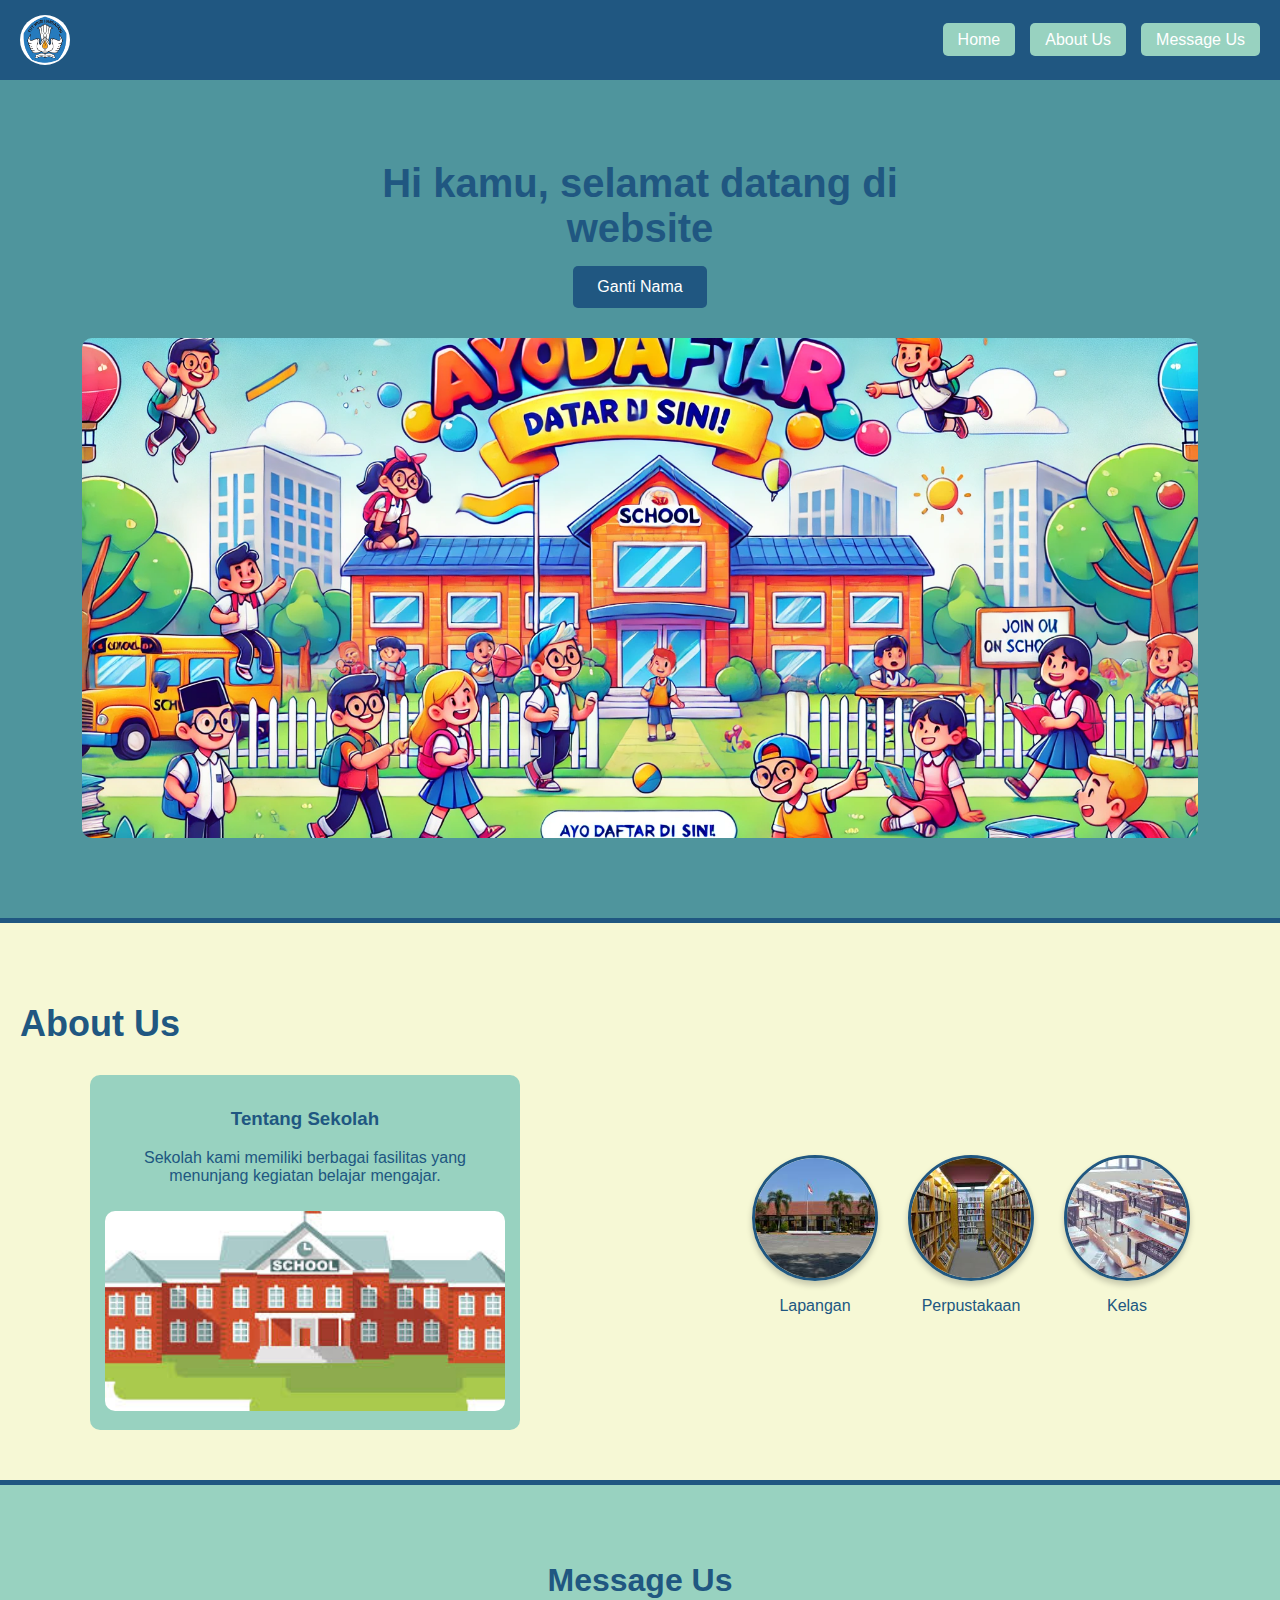
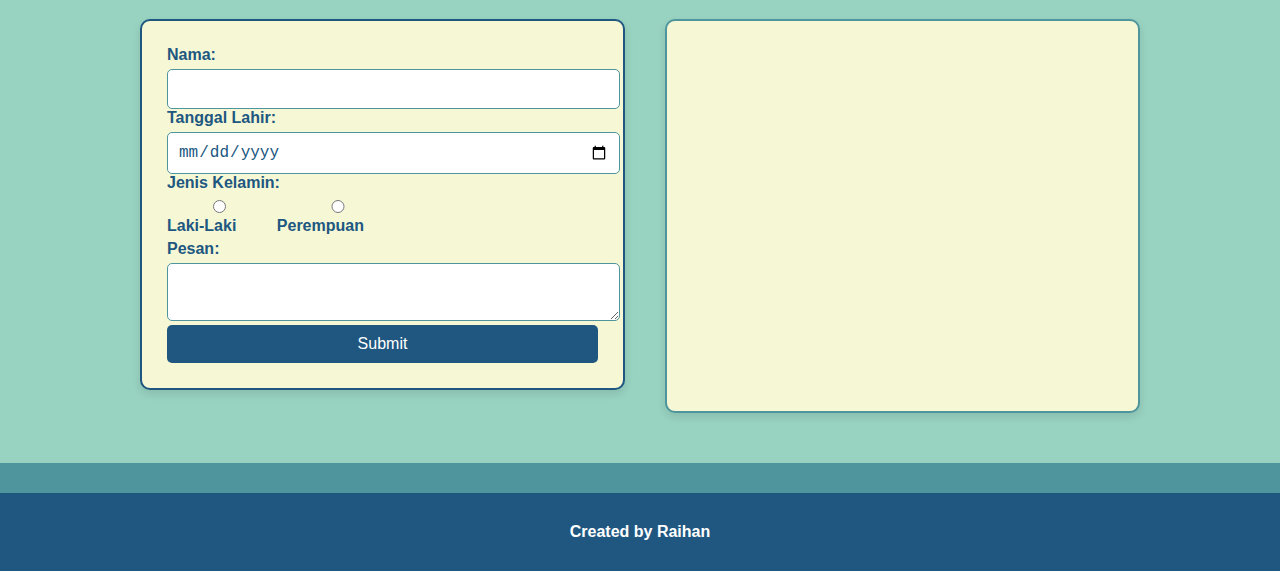
<file: index.html>
<!DOCTYPE html>
<html lang="en">
<head>
    <meta charset="UTF-8">
    <meta name="viewport" content="width=device-width, initial-scale=1.0">
    <title>Raihan Project</title>
    <link rel="stylesheet" href="CSS/style.css">
</head>
<body>

    <!-- NAVBAR -->
    <div class="header">
        <img src="content/logo sekolah.png" alt="Logo" height="50">
        <nav class="nav">
            <ul>
                <li><a href="#">Home</a></li>
                <li><a href="#fasilitas">About Us</a></li>
                <li><a href="#message">Message Us</a></li>
            </ul>
        </nav>
    </div> 

    <!-- MAIN CONTENT -->
    <div class="main">
        <div class="text">
            <h1>Hi <span id="name">kamu</span>, selamat datang di website</h1>
            <button id="tombol" class="tombol">Ganti Nama</button>
        </div>
        <div class="slideshow-container">
            <img class="slide" src="content/banner1.webp" alt="Banner 1">
            <img class="slide" src="content/banner2.webp" alt="Banner 2">
            <img class="slide" src="content/banner 3.webp" alt="Banner 3">
        </div>    
    </div>

    <!-- ABOUT US / FASILITAS -->
    <div id="fasilitas" class="fasilitas">
        <h2>About Us</h2>
        <div class="fasilitas-container">
            
            <!-- Informasi Sekolah -->
            <div class="info-sekolah">
                <h3>Tentang Sekolah</h3>
                <p>Sekolah kami memiliki berbagai fasilitas yang menunjang kegiatan belajar mengajar.</p>
                <img src="content/anu.jpg" width="300px" height="200px" alt="Gambar Sekolah">
            </div>
    
            <!-- Fasilitas Sekolah -->
            <div class="fasilitas-list">
                <div class="foto">
                    <img src="content/lapamgan.jpg" width="100px" height="100px" class="fasilitas-img" data-info="Lapangan luas untuk kegiatan olahraga.">
                    <p>Lapangan</p>
                    <p class="info-text"></p>
                </div>
                <div class="foto">
                    <img src="content/perpus.jpg" width="100px" height="100px" class="fasilitas-img" data-info="Perpustakaan dengan koleksi buku lengkap.">
                    <p>Perpustakaan</p>
                    <p class="info-text"></p>
                </div>
                <div class="foto">
                    <img src="content/kelas.jpg" width="100px" height="100px" class="fasilitas-img" data-info="Ruang kelas yang nyaman dan kondusif.">
                    <p>Kelas</p>
                    <p class="info-text"></p>
                </div>
            </div>
        </div>
    </div>

    <!-- MESSAGE US -->
    <section id="message" class="message-us">
        <h2 class="message-title">Message Us</h2>
        <div class="message-container">
            <form id="messageForm">
                <label for="letName">Nama:</label>
                <input type="text" id="letName" required>
            
                <label for="birthdate">Tanggal Lahir:</label>
                <input type="date" id="birthdate" required>
            
                <label>Jenis Kelamin:</label>
                <div class="radio-group">
                    <label><input type="radio" name="gender" value="Laki-Laki"> Laki-Laki</label>
                    <label><input type="radio" name="gender" value="Perempuan"> Perempuan</label>
                </div>                
            
                <label for="messageText">Pesan:</label>
                <textarea id="messageText" required></textarea>
            
                <button type="submit">Submit</button>
            </form>
    
            <div class="message-output" id="messageOutput"></div>
        </div>
    </section>

    <!-- FOOTER -->
    <div class="footer">
        Created by Raihan
    </div>

    <script src="js/script.js"></script>
</body>
</html>
</file>
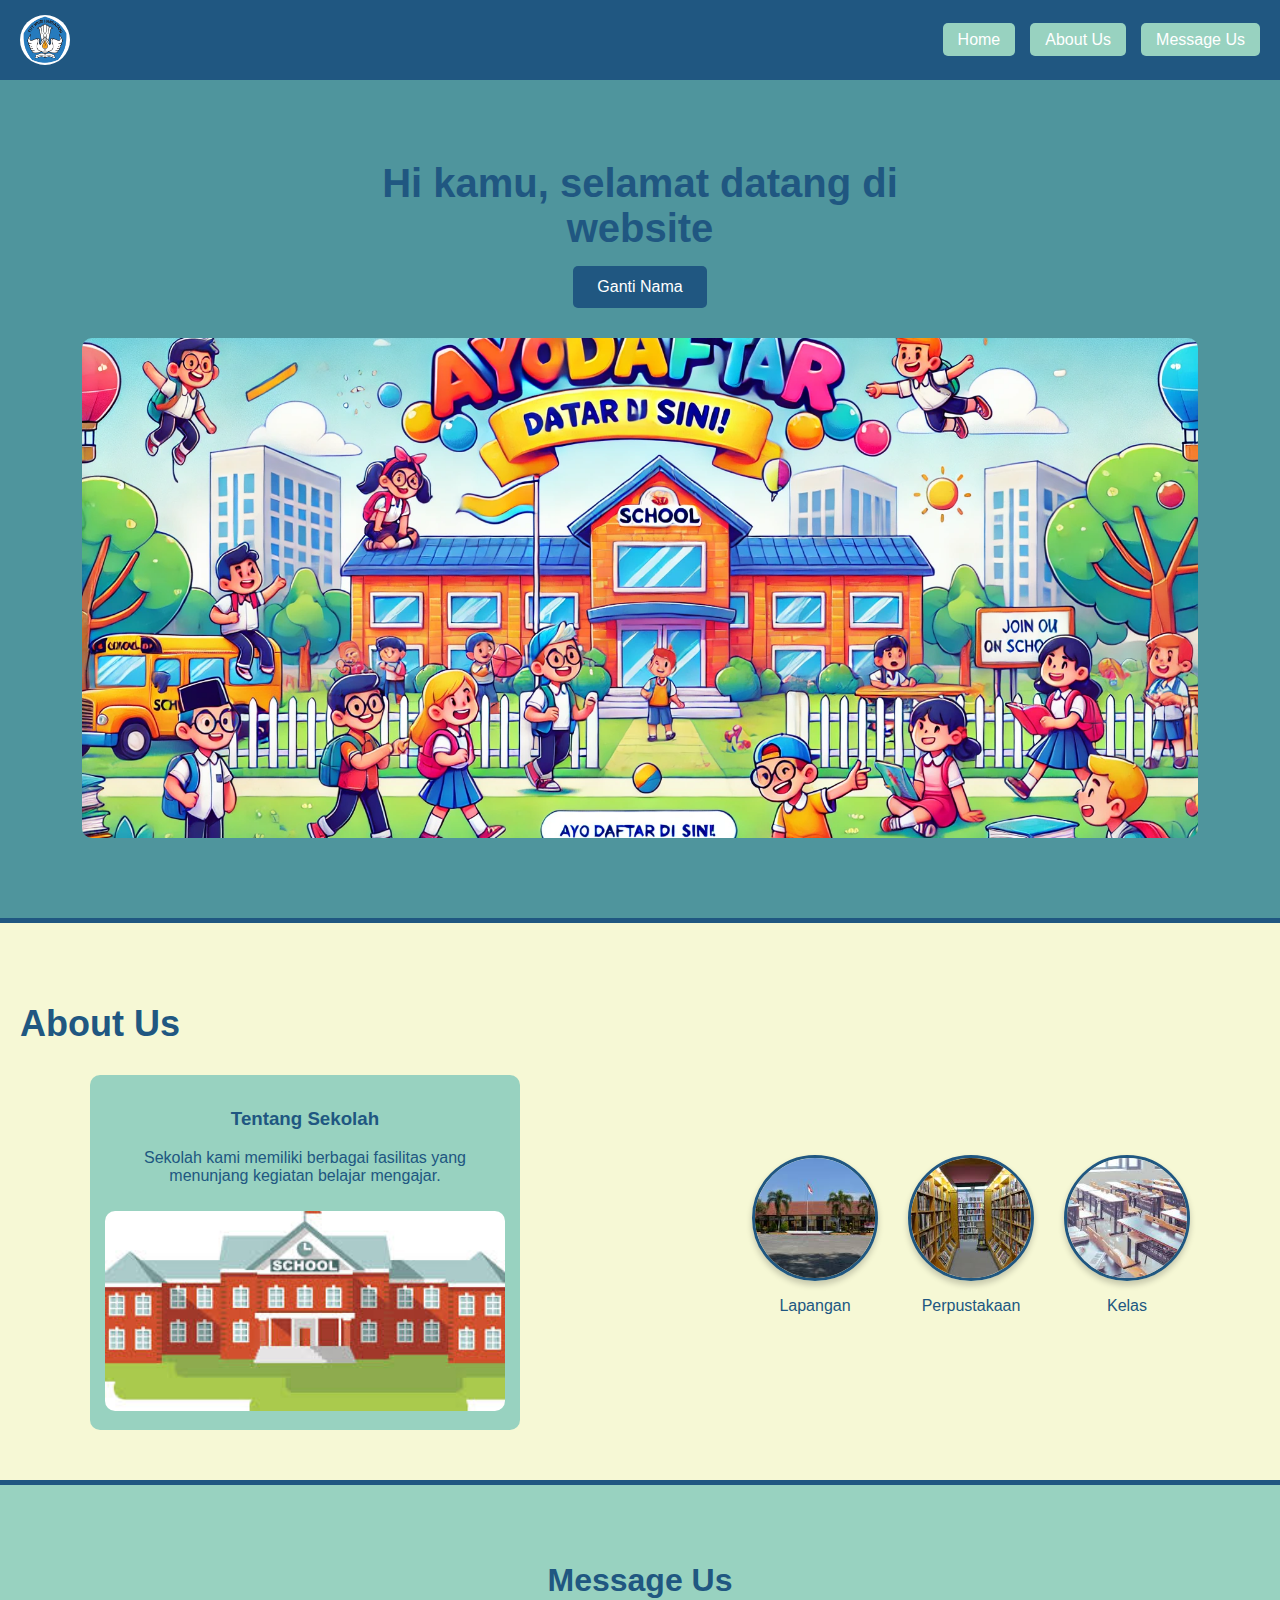
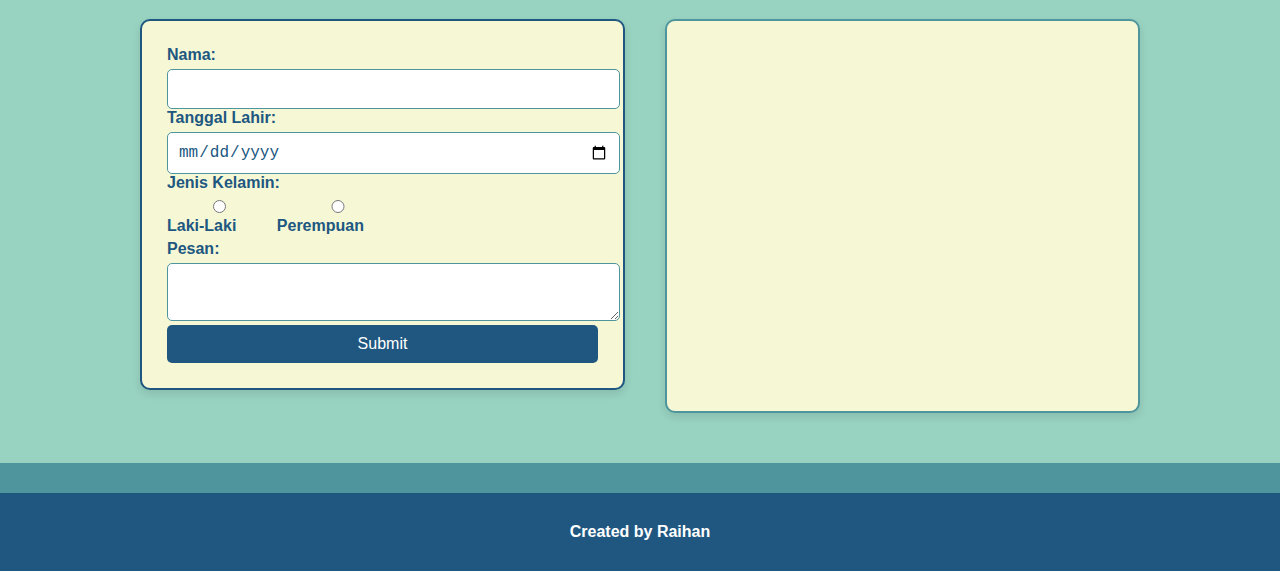
<file: 03-mar-25-Raihrryy/index.html>
<!DOCTYPE html>
<html lang="en">
<head>
    <meta charset="UTF-8">
    <meta name="viewport" content="width=device-width, initial-scale=1.0">
    <title>Raihan Project</title>
    <link rel="stylesheet" href="CSS/style.css">
</head>
<body>

    <!-- NAVBAR -->
    <div class="header">
        <img src="content/logo sekolah.png" alt="Logo" height="50">
        <nav class="nav">
            <ul>
                <li><a href="#">Home</a></li>
                <li><a href="#fasilitas">About Us</a></li>
                <li><a href="#message">Message Us</a></li>
            </ul>
        </nav>
    </div> 

    <!-- MAIN CONTENT -->
    <div class="main">
        <div class="text">
            <h1>Hi <span id="name">kamu</span>, selamat datang di website</h1>
            <button id="tombol" class="tombol">Ganti Nama</button>
        </div>
        <div class="slideshow-container">
            <img class="slide" src="content/banner1.webp" alt="Banner 1">
            <img class="slide" src="content/banner2.webp" alt="Banner 2">
            <img class="slide" src="content/banner 3.webp" alt="Banner 3">
        </div>    
    </div>

    <!-- ABOUT US / FASILITAS -->
    <div id="fasilitas" class="fasilitas">
        <h2>About Us</h2>
        <div class="fasilitas-container">
            
            <!-- Informasi Sekolah -->
            <div class="info-sekolah">
                <h3>Tentang Sekolah</h3>
                <p>Sekolah kami memiliki berbagai fasilitas yang menunjang kegiatan belajar mengajar.</p>
                <img src="content/anu.jpg" width="300px" height="200px" alt="Gambar Sekolah">
            </div>
    
            <!-- Fasilitas Sekolah -->
            <div class="fasilitas-list">
                <div class="foto">
                    <img src="content/lapamgan.jpg" width="100px" height="100px" class="fasilitas-img" data-info="Lapangan luas untuk kegiatan olahraga.">
                    <p>Lapangan</p>
                    <p class="info-text"></p>
                </div>
                <div class="foto">
                    <img src="content/perpus.jpg" width="100px" height="100px" class="fasilitas-img" data-info="Perpustakaan dengan koleksi buku lengkap.">
                    <p>Perpustakaan</p>
                    <p class="info-text"></p>
                </div>
                <div class="foto">
                    <img src="content/kelas.jpg" width="100px" height="100px" class="fasilitas-img" data-info="Ruang kelas yang nyaman dan kondusif.">
                    <p>Kelas</p>
                    <p class="info-text"></p>
                </div>
            </div>
        </div>
    </div>

    <!-- MESSAGE US -->
    <section id="message" class="message-us">
        <h2 class="message-title">Message Us</h2>
        <div class="message-container">
            <form id="messageForm">
                <label for="letName">Nama:</label>
                <input type="text" id="letName" required>
            
                <label for="birthdate">Tanggal Lahir:</label>
                <input type="date" id="birthdate" required>
            
                <label>Jenis Kelamin:</label>
                <div class="radio-group">
                    <label><input type="radio" name="gender" value="Laki-Laki"> Laki-Laki</label>
                    <label><input type="radio" name="gender" value="Perempuan"> Perempuan</label>
                </div>                
            
                <label for="messageText">Pesan:</label>
                <textarea id="messageText" required></textarea>
            
                <button type="submit">Submit</button>
            </form>
    
            <div class="message-output" id="messageOutput"></div>
        </div>
    </section>

    <!-- FOOTER -->
    <div class="footer">
        Created by Raihan
    </div>

    <script src="js/script.js"></script>
</body>
</html>
</file>
<file: CSS/style.css>
/* -------------------- GENERAL STYLE -------------------- */
body {
    font-family: 'Arial', sans-serif;
    background-color: #4F959D; 
    margin: 0;
    padding: 0;
    color: #205781; 
}

/* -------------------- NAVBAR -------------------- */
.header {
    display: flex;
    justify-content: space-between;
    align-items: center;
    padding: 15px 20px;
    background-color: #205781; 
    border-bottom: 4px solid #4F959D; 
}

.header img {
    width: 50px;
    height: 50px;
    border-radius: 50%;
}

.nav ul {
    list-style: none;
    display: flex;
    gap: 15px;
    padding: 0;
}

.nav ul li {
    display: inline;
}

.nav ul li a {
    text-decoration: none;
    color: white;
    padding: 8px 15px;
    border-radius: 5px;
    background-color: #98D2C0; 
    transition: background 0.3s;
}

.nav ul li a:hover {
    background-color: #4F959D;
}

/* -------------------- MAIN CONTENT -------------------- */
.main {
    background-color: #4F959D; 
    padding: 50px 20px;
    text-align: center;
    border-bottom: 5px solid #205781; 
}

.text {
    max-width: 600px;
    margin: auto;
}

.main h1 {
    font-size: 40px;
    margin-bottom: 15px;
    color: #205781; 
}

.tombol {
    padding: 12px 24px;
    background: #205781; 
    color: white;
    font-size: 16px;
    border: none;
    border-radius: 5px;
    cursor: pointer;
    transition: background 0.3s;
}

.tombol:hover {
    background: #4F959D;
}

/* -------------------- SLIDESHOW -------------------- */
.slideshow-container {
    width: 90%; 
    max-width: 1200px; 
    height: 500px; 
    overflow: hidden;
    position: relative;
    margin: 30px auto; 
    display: flex;
    justify-content: center;
    align-items: center;
    border-radius: 10px;
}

.slide {
    width: 100%;
    height: 100%;
    object-fit: cover;
    position: absolute;
    opacity: 0;
    transition: opacity 1s ease-in-out;
}

.slide.active {
    opacity: 1;
}


/* -------------------- OUR FACILITATION -------------------- */
.fasilitas {
    background-color: #F6F8D5; 
    padding: 50px 20px;
}

h2 {
    font-size: 36px;
    font-weight: bold;
    color: #205781; 
}

.fasilitas-container {
    display: flex;
    justify-content: space-between;
    align-items: center;
    max-width: 1100px;
    margin: auto;
    gap: 50px;
}

.info-sekolah {
    max-width: 400px;
    text-align: center;
    background: #98D2C0; 
    padding: 15px;
    border-radius: 10px;
    color: #205781;
}

.info-sekolah img {
    width: 100%;
    border-radius: 10px;
    margin-top: 10px;
}

.fasilitas-list {
    display: flex;
    justify-content: center; 
    gap: 30px; 
    flex-wrap: wrap; 
}

.foto {
    display: flex;
    flex-direction: column;
    align-items: center; 
    text-align: center;
}

.foto img {
    width: 120px; 
    height: 120px; 
    border-radius: 50%; 
    object-fit: cover; 
    border: 3px solid #205781; 
    box-shadow: 0 4px 6px rgba(0, 0, 0, 0.2); 
    transition: transform 0.3s ease-in-out;
}

.foto img:hover {
    transform: scale(1.1); 
}

.info-text {
    font-size: 14px;
    font-style: italic;
    color: #205781;
    margin-top: 5px;
}

/* -------------------- MESSAGE US -------------------- */
.message-us {
    background-color: #98D2C0;
    padding: 50px 20px;
    text-align: center;
    border-top: 5px solid #205781;
}

.message-title {
    font-size: 32px;
    font-weight: bold;
    color: #205781;
    margin-bottom: 20px;
}

/* CONTAINER FORM & OUTPUT MESSAGE */
.message-container {
    display: flex;
    justify-content: center; 
    align-items: flex-start;
    max-width: 1000px; 
    margin: 0 auto;
    gap: 40px; 
    flex-wrap: wrap;
}

/* FORM STYLE */
form {
    flex: 1;
    width: 100%;
    max-width: 500px; 
    padding: 25px;
    background: #F6F8D5;
    border-radius: 10px;
    border: 2px solid #205781;
    text-align: left;
    box-shadow: 0 4px 8px rgba(0, 0, 0, 0.1);
}

/* STYLE LABEL */
form label {
    font-weight: bold;
    color: #205781;
    display: block; 
    margin-bottom: 5px;
}

/* INPUT & TEXTAREA STYLE */
form input,
form textarea {
    width: 100%;
    padding: 10px;
    border: 1px solid #4F959D;
    border-radius: 5px;
    font-size: 16px;
    background: white;
    color: #205781;
    transition: 0.3s;
}

form input:focus,
form textarea:focus {
    border-color: #205781;
    outline: none;
    box-shadow: 0 0 5px rgba(32, 87, 129, 0.5);
}

/* RADIO BUTTON STYLE */
.radio-group {
    display: flex;
    gap: 15px;
    align-items: center;
}

/* BUTTON STYLE */
form button {
    width: 100%;
    padding: 10px;
    background: #205781;
    color: white;
    font-size: 16px;
    border: none;
    border-radius: 5px;
    cursor: pointer;
    transition: 0.3s;
}

form button:hover {
    background: #154360;
}

/* OUTPUT MESSAGE STYLE */
.message-output {
    flex: 1;
    max-width: 450px;
    min-height: 350px;
    padding: 20px;
    font-size: 18px;
    border: 2px solid #4F959D;
    background: #F6F8D5;
    border-radius: 10px;
    text-align: left;
    box-shadow: 0 4px 8px rgba(0, 0, 0, 0.1);
}

/* -------------------- PEMBATAS (DIVIDER) -------------------- */
.section-divider {
    width: 80%;
    max-width: 1000px;
    height: 1px; 
    background: linear-gradient(to right, #205781, transparent, #205781);
    border-radius: 1px;
    margin: 1px auto; 
}


/* -------------------- FOOTER -------------------- */
.footer {
    text-align: center;
    padding: 30px;
    background-color: #205781; 
    color: white;
    margin-top: 30px;
    font-weight: bold;
}

/* -------------------- RESPONSIVE DESIGN -------------------- */

/* Tablet (Lebar max 1024px) */
@media screen and (max-width: 1024px) {
    .header {
        flex-direction: column;
        align-items: center;
        text-align: center;
    }

    .nav ul {
        flex-direction: column;
        gap: 10px;
    }

    .fasilitas-container {
        flex-direction: column;
        align-items: center;
    }

    .message-container {
        flex-direction: column;
        align-items: center;
    }

    form,
    .message-output {
        width: 80%;
    }
}

/* HP (Lebar max 768px) */
@media screen and (max-width: 768px) {
    .slideshow-container {
        height: 250px;
    }

    .slide {
        height: 250px;
    }

    .main h1 {
        font-size: 28px;
    }

    .tombol {
        width: 100%;
    }

    .fasilitas-list {
        flex-direction: column;
        gap: 20px;
    }

    .message-container {
        width: 100%;
        padding: 10px;
    }

    form,
    .message-output {
        width: 90%;
    }
}

/* Layar Kecil (Lebar max 480px) */
@media screen and (max-width: 480px) {
    .main h1 {
        font-size: 24px;
    }

    .tombol {
        font-size: 14px;
    }

    .banner-container {
        height: 200px;
    }

    .slide {
        height: 200px;
    }

    .message-container {
        width: 100%;
    }

    form,
    .message-output {
        width: 100%;
    }
}
</file>
<file: 03-mar-25-Raihrryy/CSS/style.css>
/* -------------------- GENERAL STYLE -------------------- */
body {
    font-family: 'Arial', sans-serif;
    background-color: #4F959D; 
    margin: 0;
    padding: 0;
    color: #205781; 
}

/* -------------------- NAVBAR -------------------- */
.header {
    display: flex;
    justify-content: space-between;
    align-items: center;
    padding: 15px 20px;
    background-color: #205781; 
    border-bottom: 4px solid #4F959D; 
}

.header img {
    width: 50px;
    height: 50px;
    border-radius: 50%;
}

.nav ul {
    list-style: none;
    display: flex;
    gap: 15px;
    padding: 0;
}

.nav ul li {
    display: inline;
}

.nav ul li a {
    text-decoration: none;
    color: white;
    padding: 8px 15px;
    border-radius: 5px;
    background-color: #98D2C0; 
    transition: background 0.3s;
}

.nav ul li a:hover {
    background-color: #4F959D;
}

/* -------------------- MAIN CONTENT -------------------- */
.main {
    background-color: #4F959D; 
    padding: 50px 20px;
    text-align: center;
    border-bottom: 5px solid #205781; 
}

.text {
    max-width: 600px;
    margin: auto;
}

.main h1 {
    font-size: 40px;
    margin-bottom: 15px;
    color: #205781; 
}

.tombol {
    padding: 12px 24px;
    background: #205781; 
    color: white;
    font-size: 16px;
    border: none;
    border-radius: 5px;
    cursor: pointer;
    transition: background 0.3s;
}

.tombol:hover {
    background: #4F959D;
}

/* -------------------- SLIDESHOW -------------------- */
.slideshow-container {
    width: 90%; 
    max-width: 1200px; 
    height: 500px; 
    overflow: hidden;
    position: relative;
    margin: 30px auto; 
    display: flex;
    justify-content: center;
    align-items: center;
    border-radius: 10px;
}

.slide {
    width: 100%;
    height: 100%;
    object-fit: cover;
    position: absolute;
    opacity: 0;
    transition: opacity 1s ease-in-out;
}

.slide.active {
    opacity: 1;
}


/* -------------------- OUR FACILITATION -------------------- */
.fasilitas {
    background-color: #F6F8D5; 
    padding: 50px 20px;
}

h2 {
    font-size: 36px;
    font-weight: bold;
    color: #205781; 
}

.fasilitas-container {
    display: flex;
    justify-content: space-between;
    align-items: center;
    max-width: 1100px;
    margin: auto;
    gap: 50px;
}

.info-sekolah {
    max-width: 400px;
    text-align: center;
    background: #98D2C0; 
    padding: 15px;
    border-radius: 10px;
    color: #205781;
}

.info-sekolah img {
    width: 100%;
    border-radius: 10px;
    margin-top: 10px;
}

.fasilitas-list {
    display: flex;
    justify-content: center; 
    gap: 30px; 
    flex-wrap: wrap; 
}

.foto {
    display: flex;
    flex-direction: column;
    align-items: center; 
    text-align: center;
}

.foto img {
    width: 120px; 
    height: 120px; 
    border-radius: 50%; 
    object-fit: cover; 
    border: 3px solid #205781; 
    box-shadow: 0 4px 6px rgba(0, 0, 0, 0.2); 
    transition: transform 0.3s ease-in-out;
}

.foto img:hover {
    transform: scale(1.1); 
}

.info-text {
    font-size: 14px;
    font-style: italic;
    color: #205781;
    margin-top: 5px;
}

/* -------------------- MESSAGE US -------------------- */
.message-us {
    background-color: #98D2C0;
    padding: 50px 20px;
    text-align: center;
    border-top: 5px solid #205781;
}

.message-title {
    font-size: 32px;
    font-weight: bold;
    color: #205781;
    margin-bottom: 20px;
}

/* CONTAINER FORM & OUTPUT MESSAGE */
.message-container {
    display: flex;
    justify-content: center; 
    align-items: flex-start;
    max-width: 1000px; 
    margin: 0 auto;
    gap: 40px; 
    flex-wrap: wrap;
}

/* FORM STYLE */
form {
    flex: 1;
    width: 100%;
    max-width: 500px; 
    padding: 25px;
    background: #F6F8D5;
    border-radius: 10px;
    border: 2px solid #205781;
    text-align: left;
    box-shadow: 0 4px 8px rgba(0, 0, 0, 0.1);
}

/* STYLE LABEL */
form label {
    font-weight: bold;
    color: #205781;
    display: block; 
    margin-bottom: 5px;
}

/* INPUT & TEXTAREA STYLE */
form input,
form textarea {
    width: 100%;
    padding: 10px;
    border: 1px solid #4F959D;
    border-radius: 5px;
    font-size: 16px;
    background: white;
    color: #205781;
    transition: 0.3s;
}

form input:focus,
form textarea:focus {
    border-color: #205781;
    outline: none;
    box-shadow: 0 0 5px rgba(32, 87, 129, 0.5);
}

/* RADIO BUTTON STYLE */
.radio-group {
    display: flex;
    gap: 15px;
    align-items: center;
}

/* BUTTON STYLE */
form button {
    width: 100%;
    padding: 10px;
    background: #205781;
    color: white;
    font-size: 16px;
    border: none;
    border-radius: 5px;
    cursor: pointer;
    transition: 0.3s;
}

form button:hover {
    background: #154360;
}

/* OUTPUT MESSAGE STYLE */
.message-output {
    flex: 1;
    max-width: 450px;
    min-height: 350px;
    padding: 20px;
    font-size: 18px;
    border: 2px solid #4F959D;
    background: #F6F8D5;
    border-radius: 10px;
    text-align: left;
    box-shadow: 0 4px 8px rgba(0, 0, 0, 0.1);
}

/* -------------------- PEMBATAS (DIVIDER) -------------------- */
.section-divider {
    width: 80%;
    max-width: 1000px;
    height: 1px; 
    background: linear-gradient(to right, #205781, transparent, #205781);
    border-radius: 1px;
    margin: 1px auto; 
}


/* -------------------- FOOTER -------------------- */
.footer {
    text-align: center;
    padding: 30px;
    background-color: #205781; 
    color: white;
    margin-top: 30px;
    font-weight: bold;
}

/* -------------------- RESPONSIVE DESIGN -------------------- */

/* Tablet (Lebar max 1024px) */
@media screen and (max-width: 1024px) {
    .header {
        flex-direction: column;
        align-items: center;
        text-align: center;
    }

    .nav ul {
        flex-direction: column;
        gap: 10px;
    }

    .fasilitas-container {
        flex-direction: column;
        align-items: center;
    }

    .message-container {
        flex-direction: column;
        align-items: center;
    }

    form,
    .message-output {
        width: 80%;
    }
}

/* HP (Lebar max 768px) */
@media screen and (max-width: 768px) {
    .slideshow-container {
        height: 250px;
    }

    .slide {
        height: 250px;
    }

    .main h1 {
        font-size: 28px;
    }

    .tombol {
        width: 100%;
    }

    .fasilitas-list {
        flex-direction: column;
        gap: 20px;
    }

    .message-container {
        width: 100%;
        padding: 10px;
    }

    form,
    .message-output {
        width: 90%;
    }
}

/* Layar Kecil (Lebar max 480px) */
@media screen and (max-width: 480px) {
    .main h1 {
        font-size: 24px;
    }

    .tombol {
        font-size: 14px;
    }

    .banner-container {
        height: 200px;
    }

    .slide {
        height: 200px;
    }

    .message-container {
        width: 100%;
    }

    form,
    .message-output {
        width: 100%;
    }
}
</file>
